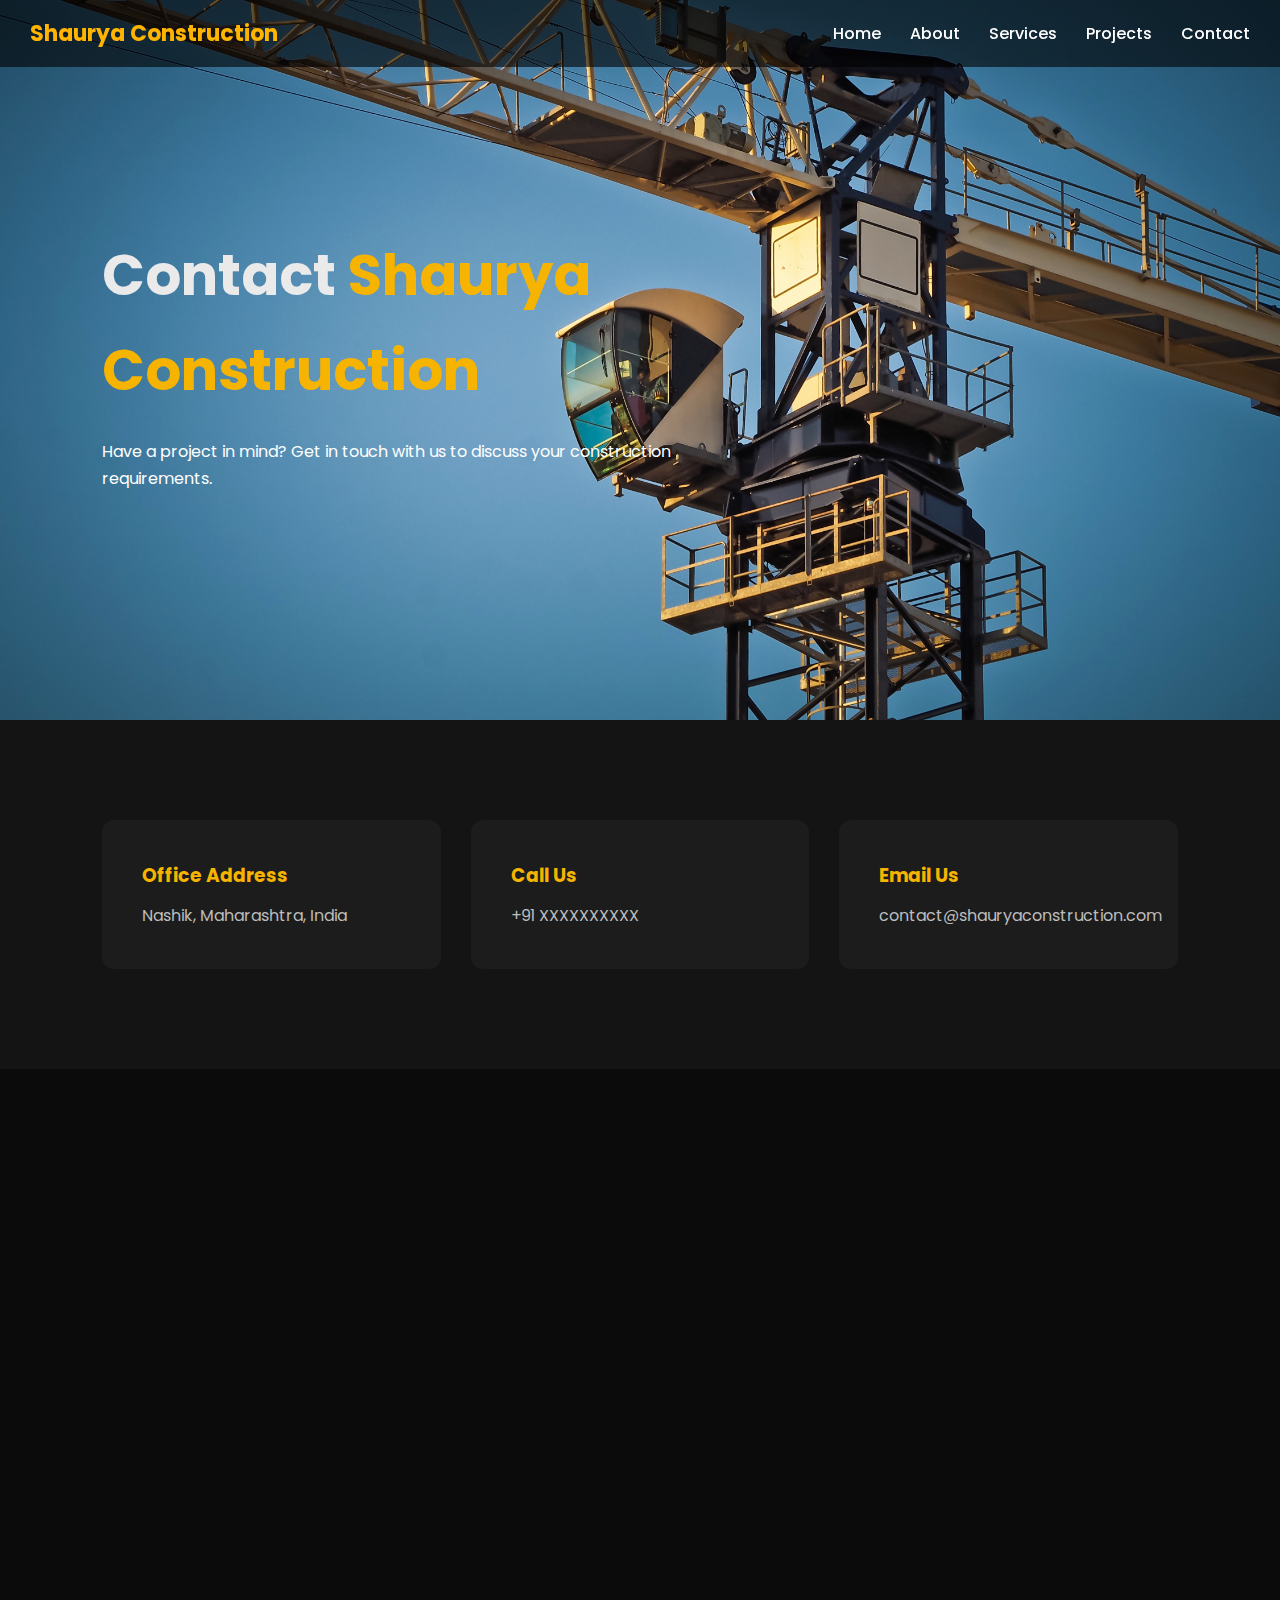
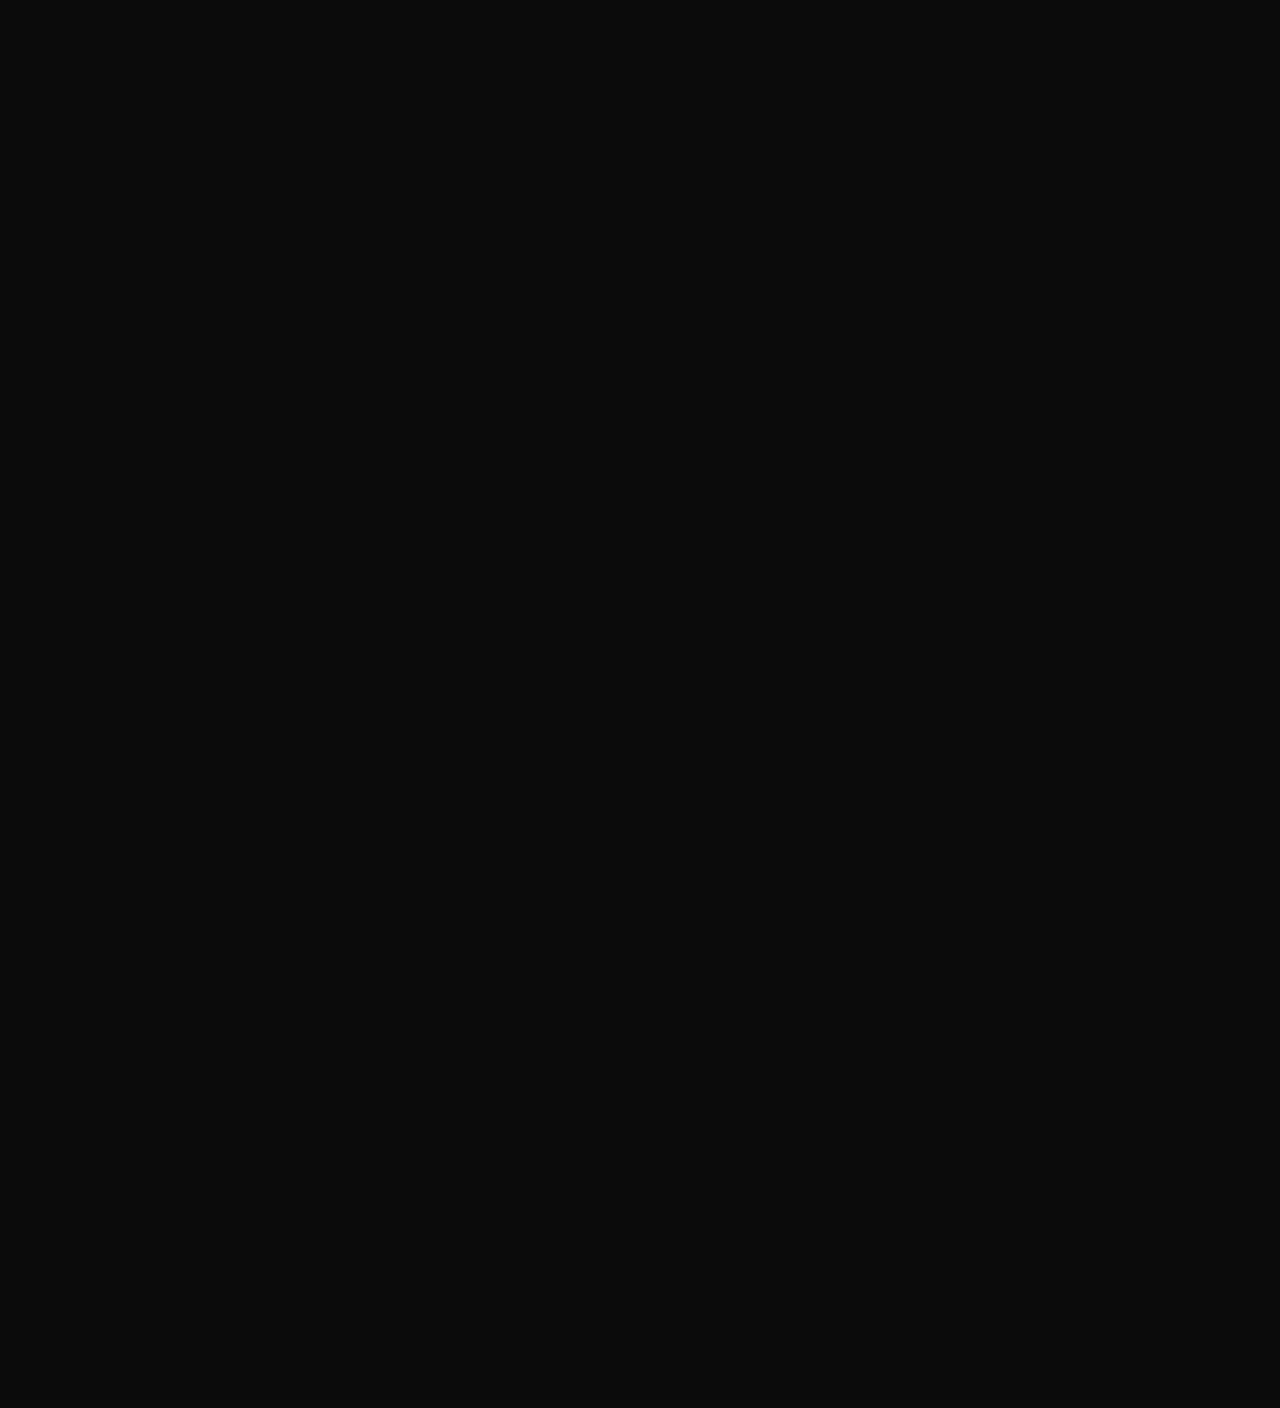
<file: contact.html>
<!DOCTYPE html>
<html lang="en">

<head>
  <meta charset="UTF-8" />
  <meta name="viewport" content="width=device-width, initial-scale=1.0" />
  <title>Contact Us | Shaurya Construction</title>
  <link rel="stylesheet" href="css/contact.css" />
  <link href="https://unpkg.com/boxicons@2.1.4/css/boxicons.min.css" rel="stylesheet">

  <link href="https://fonts.googleapis.com/css2?family=Poppins:wght@300;400;600;700&display=swap" rel="stylesheet">

</head>

<body>
  <header class="navbar">
    <div class="logo">Shaurya Construction</div>
      <i class='bx bx-menu' id="menu-icon"></i>
      <nav id="navMenu">
        <a href="index.html">Home</a>
        <a href="about.html">About</a>
        <a href="#services">Services</a>
        <a href="#projects">Projects</a>
        <a href="contact.html">Contact</a>
      </nav>
  </header>

  <!-- HERO -->
  <section class="hero" style="background-image: url(assets//contact-bg3.jpg); background-size: cover;
  background-position: center;">
    <div class="reveal">
      <h1>Contact <span class="yellow">Shaurya Construction</span></h1>
      <p style="color: white;">
        Have a project in mind? Get in touch with us to discuss your construction requirements.
      </p>
    </div>
  </section>

  <!-- INFO -->
  <section class="info-cards reveal">
    <div class="info-card">
      <h3>Office Address</h3>
      <p>Nashik, Maharashtra, India</p>
    </div>
    <div class="info-card">
      <h3>Call Us</h3>
      <p>+91 XXXXXXXXXX</p>
    </div>
    <div class="info-card">
      <h3>Email Us</h3>
      <p>contact@shauryaconstruction.com</p>
    </div>
  </section>

  <!-- FORM + WHATSAPP -->
  <section class="contact-wrap">
    <form class="reveal">
      <h2>Send an <span class="yellow">Enquiry</span></h2>

      <div class="form-group">
        <label>Full Name</label>
        <input type="text" placeholder="Enter your name">
      </div>

      <div class="form-group">
        <label>Phone Number</label>
        <input type="tel" placeholder="Enter phone number">
      </div>

      <div class="form-group">
        <label>Email Address</label>
        <input type="email" placeholder="Enter email">
      </div>

      <div class="form-group">
        <label>Reason for Contact</label>
        <select>
          <option>Select reason</option>
          <option>Residential Construction</option>
          <option>Commercial Project</option>
          <option>Renovation / Repair</option>
          <option>Material Supply Based Work</option>
          <option>General Enquiry</option>
        </select>
      </div>

      <div class="form-group">
        <label>Message</label>
        <textarea placeholder="Tell us about your project"></textarea>
      </div>

      <button class="btn">Send Enquiry</button>
    </form>

    <div class="whatsapp-box reveal">
      <h3>Chat on WhatsApp</h3>
      <p>
        Prefer instant communication? Click below to chat with us directly on WhatsApp.
      </p>

      <a class="whatsapp-btn"
        href="https://wa.me/919322349997?text=Hello%20Shaurya%20Construction,%0AI%20am%20interested%20in%20discussing%20a%20construction%20project."
        target="_blank">
        WhatsApp Us
      </a>
    </div>
  </section>

  <!-- MAP (ADDED) -->
  <section class="map reveal">
    <iframe src="https://www.google.com/maps?q=Nashik,Maharashtra&output=embed">
    </iframe>
  </section>

  <!-- CTA -->
  <section class="cta reveal">
    <h2>Let’s Build Something Strong Together</h2>
  </section>

  <!-- ANIMATION JS -->
  <script src="js//contact.js"></script>
  <script src="js//main.js"></script>

</body>

</html>
</file>
<file: css/contact.css>
:root {
  --dark: #0b0b0b;
  --dark-light: #141414;
  --yellow: #f6b400;
  --text: #eaeaea;
  --muted: #bdbdbd;
}

* {
  margin: 0;
  padding: 0;
  box-sizing: border-box;
  font-family: "Poppins", sans-serif;
}

body {
  background: var(--dark);
  color: var(--text);
  line-height: 1.7;
}

section {
  padding: 100px 8%;
}

h1,
h2,
h3 {
  font-weight: 700;
}

.yellow {
  color: var(--yellow);
}

/* NAVBAR */
.navbar {
  position: fixed;
  width: 100%;
  padding: 15px 30px;
  display: flex;
  justify-content: space-between;
  align-items: center;
  background: rgba(0, 0, 0, 0.6);
  z-index: 10;
}

#navMenu a:hover {
  color: #ffb400;
}
.logo {
  font-size: 22px;
  font-weight: 700;
  color: #ffb400;
}

nav a {
  margin-left: 25px;
  color: white;
  text-decoration: none;
  font-weight: 500;
}

#menu-icon {
  font-size: 1.6rem;
  color: white;
  cursor: pointer;
  display: none;
}

.menu-toggle {
  display: none;
  font-size: 26px;
  cursor: pointer;
}

/* ================= HERO ================= */
.hero {
  min-height: 80vh;
  background: linear-gradient(rgba(0, 0, 0, 0.7), rgba(0, 0, 0, 0.7)),
    url("contact-bg.jpg") center/cover no-repeat;
  display: flex;
  align-items: center;
}

.hero h1 {
  font-size: 3.5rem;
  max-width: 700px;
}

.hero p {
  margin-top: 20px;
  max-width: 600px;
  color: var(--muted);
}

/* ================= INFO CARDS ================= */
.info-cards {
  background: var(--dark-light);
  display: grid;
  grid-template-columns: repeat(auto-fit, minmax(250px, 1fr));
  gap: 30px;
}

.info-card {
  background: #1c1c1c;
  padding: 40px;
  border-radius: 12px;
  transition: transform 0.3s ease;
}

.info-card:hover {
  transform: translateY(-8px);
}

.info-card h3 {
  color: var(--yellow);
  margin-bottom: 10px;
}

.info-card p {
  color: var(--muted);
}

/* ================= FORM ================= */
.contact-wrap {
  display: grid;
  grid-template-columns: 1.2fr 1fr;
  gap: 60px;
  align-items: start;
}

form {
  background: var(--dark-light);
  padding: 50px;
  border-radius: 16px;
}

form h2 {
  margin-bottom: 30px;
}

.form-group {
  margin-bottom: 22px;
}

label {
  display: block;
  margin-bottom: 6px;
  font-size: 0.9rem;
  color: var(--muted);
}

input,
select,
textarea {
  width: 100%;
  padding: 14px;
  background: #1e1e1e;
  border: 1px solid #333;
  border-radius: 8px;
  color: var(--text);
  outline: none;
}

textarea {
  resize: none;
  height: 120px;
}

.btn {
  display: inline-block;
  margin-top: 10px;
  padding: 14px 34px;
  background: var(--yellow);
  color: #000;
  border: none;
  font-weight: 600;
  border-radius: 6px;
  cursor: pointer;
}

/* ================= WHATSAPP ================= */
.whatsapp-box {
  background: #1c1c1c;
  padding: 40px;
  border-radius: 16px;
}

.whatsapp-box h3 {
  margin-bottom: 15px;
}

.whatsapp-box p {
  color: var(--muted);
  margin-bottom: 20px;
}

.whatsapp-btn {
  display: inline-block;
  padding: 14px 30px;
  background: #25d366;
  color: #000;
  font-weight: 600;
  border-radius: 40px;
  text-decoration: none;
}

/* ================= MAP ================= */
.map iframe {
  width: 100%;
  height: 400px;
  border: 0;
  border-radius: 16px;
}

/* ================= CTA ================= */
.cta {
  background: var(--yellow);
  color: #000;
  text-align: center;
}

.cta h2 {
  font-size: 2.6rem;
}

/* ================= ANIMATION ================= */
.reveal {
  opacity: 0;
  transform: translateY(40px);
  transition: all 0.9s ease;
}

.reveal.active {
  opacity: 1;
  transform: translateY(0);
}

/* ================= RESPONSIVE ================= */
@media (max-width: 768px) {
  .contact-wrap {
    grid-template-columns: 1fr;
  }

  .hero h1 {
    font-size: 2.5rem;
  }

  section {
    padding: 80px 6%;
  }

  .logo {
    font-size: 22px;
    font-weight: 700;
    color: #ffb400;
    top: 0;
  }
  nav {
    display: none;
    position: absolute;
    top: 69px;
    right: 0;
    background: transparent;
    backdrop-filter: blur(10px);
    width: 50%;
    height: 100vh;
    flex-direction: column;
    text-align: center;
    z-index: 10;
  }
  nav a {
    padding: 15px;
    display: block;
  }

  #menu-icon {
    display: block;
  }
  #navMenu {
    position: absolute;
    top: 100%;
    right: -100%;
    width: 50%;
    min-height: 100vh;
    display: flex;
    flex-direction: column;
    background: var(--main-color);
    transition: all 0.5s ease;
    backdrop-filter: blur(10px);
  }
  #navMenu a {
    display: block;
    padding: 17px;
    font-size: 22px;
  }
  #navMenu.active {
    right: 0;
  }

  .menu-toggle {
    display: block;
    margin-left: 2vh;
  }
}
</file>
